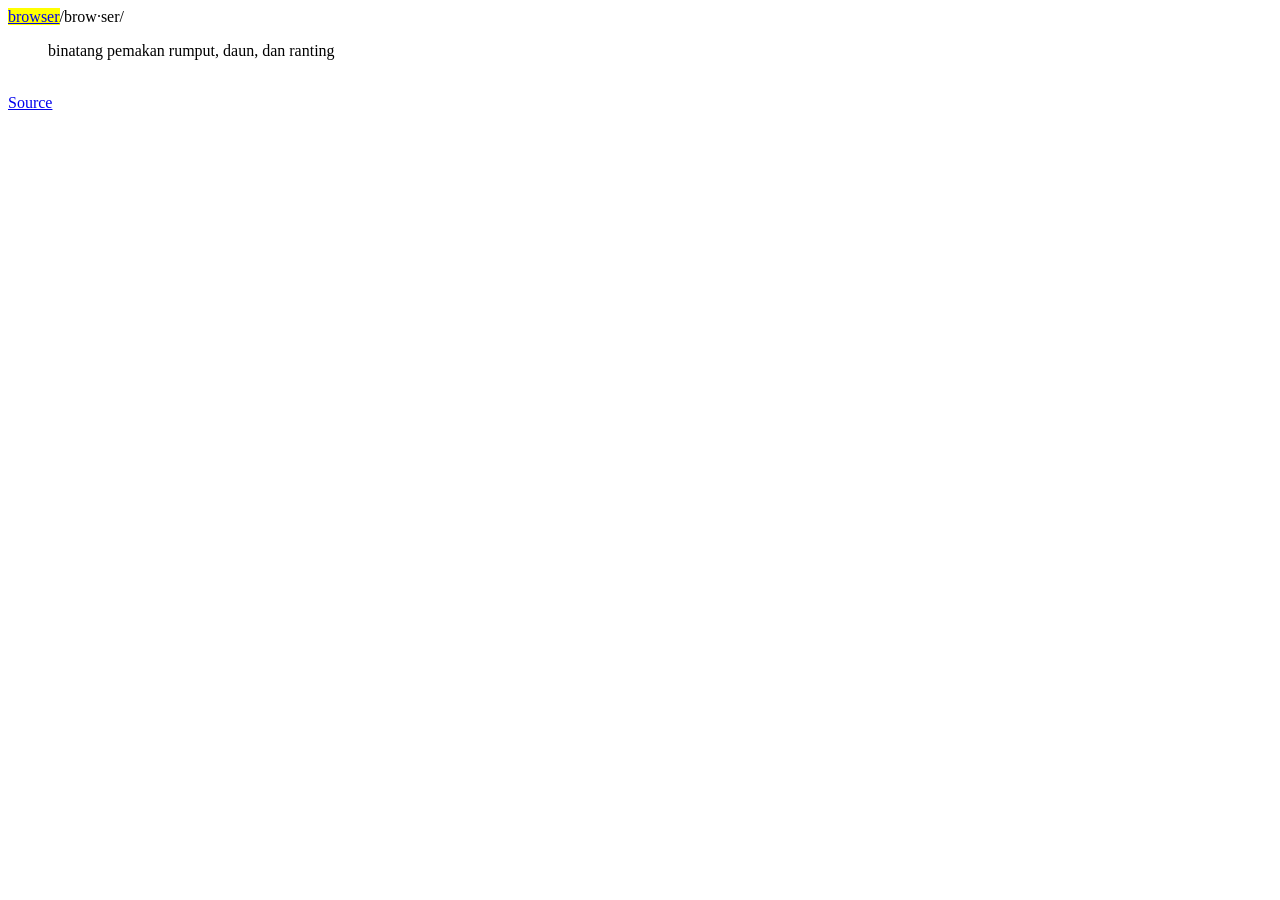
<file: pages/browser.html>
<!DOCTYPE html>
<html lang="en">
<head>
    <meta charset="UTF-8">
    <meta name="viewport" content="width=device-width, initial-scale=1.0">
    <title>Arti Kata: Browser</title>
</head>
<body>
    <!-- attribute blockquote 'cite' digunakan untuk menambahkan referensi link dari kalimat yang di quote -->
     <!-- attribute a 'href' digunakan untuk menentukan link akan dibuka, untuk _self akan membuka di halaman dimana url tersebut diklik -->
    <mark><a href="https://kbbi.web.id/browser" target="_self">browser</a></mark><span>/brow·ser/</span> <blockquote cite="https://kbbi.web.id/browser">binatang pemakan rumput, daun, dan ranting</blockquote>

    <br>
    
    <a href="https://kbbi.web.id/browser" target="_blank">Source</a>
</body>
</html>
</file>
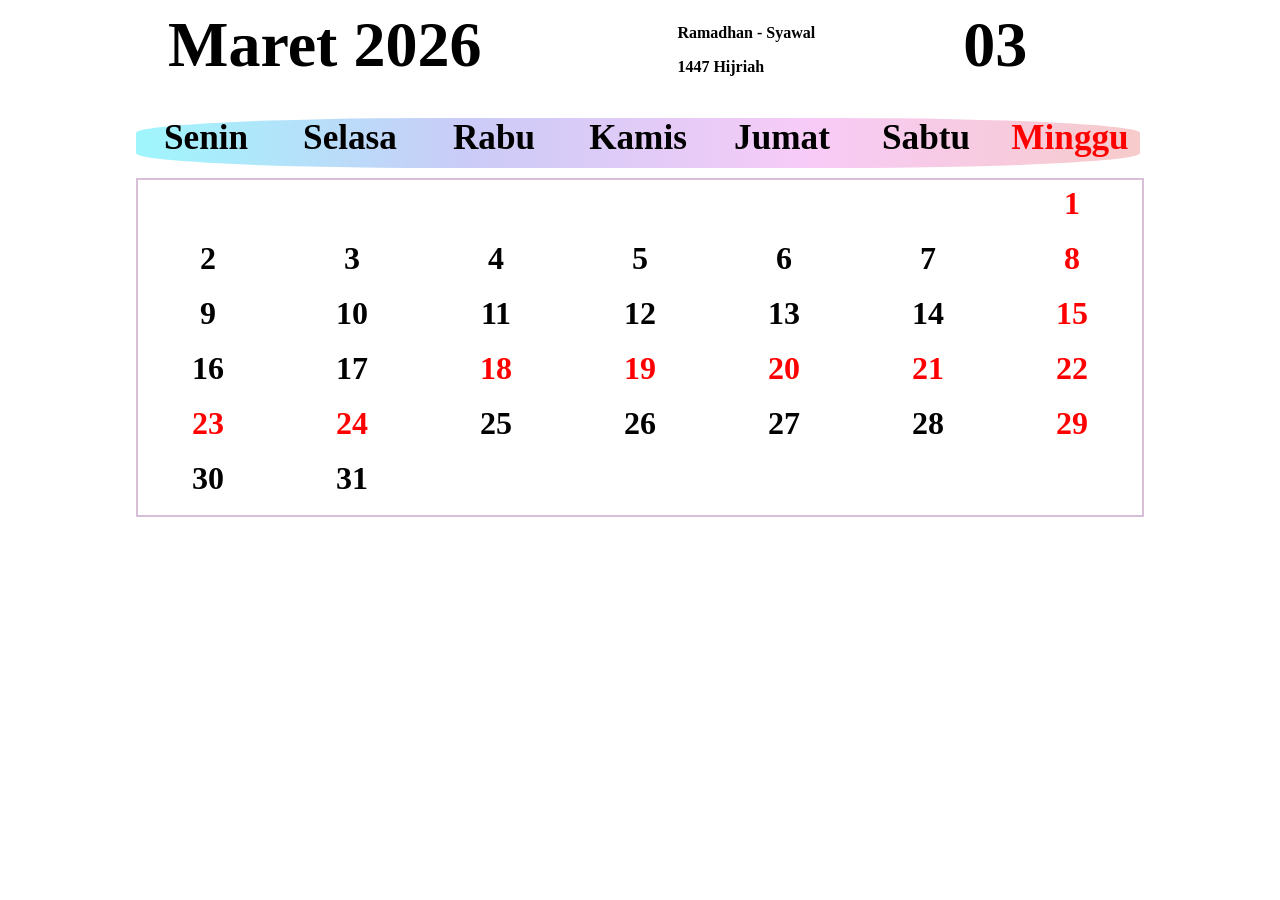
<file: pages/calendar.html>
<!DOCTYPE html>
<html lang="en">
<head>
    <meta charset="UTF-8">
    <meta name="viewport" content="width=device-width, initial-scale=1.0">
    <title>Kalender Mei 2026</title>

    <style>
        .container {
            display: block;
            width: fit-content;
            margin: 0 auto;
            font-weight: bold;
        }
        .date {
            border: 2px solid thistle;
        }
        .day, .month, .box {
            margin-bottom: 10px;
            display: block; /* mengembalikan fungsi div ke block supaya bisa di bungkus, karena sebelumnya kena inline-block */
            width: fit-content;
        }
        .day {
            background-image: linear-gradient(to right, #9ff6fc, #cbcbf7, #f7cbf7, #f7cbcb);
            border-radius: 30%;
        }
        .month {
            padding-left: 2em;
        }
        .header {
            /* border: 5px solid black; */
            height: 100px;
            display: inline-block;
            vertical-align: top;
        }
        .box {
            margin-block: 5px;
        }
        .content {
            /* border: 5px solid black; */
            height: 50px;
            width: 140px;
            display: inline-block;
            vertical-align: top; /* perlu pake ini untuk benerin konten kosong ketika pake display: inline-block */
            font-size: 2rem;
            text-align: center;
        }
        .day-text {
            font-size: 2.2rem;
        }
        .march {
            font-size: 4rem;
        }
        .march-text {
            padding-right: 12em;
        }
        .ramadhan {
            padding-right: 9em;
        }
        p {
            font-weight: bold;
        }
        .holiday {
            color: red;
        }
    </style>
</head>

<body>
    <div class="container">
        <div class="month">
            <div class="header march-text">
                <span class="march">Maret 2026</span>
            </div>
            <div class="header ramadhan">
                <p>Ramadhan - Syawal</p>
                <p>1447 Hijriah</p>
            </div>
            <div class="header march">03</div>
        </div>
        <div class="day">
            <div class="content day-text">Senin</div>
            <div class="content day-text">Selasa</div>
            <div class="content day-text">Rabu</div>
            <div class="content day-text">Kamis</div>
            <div class="content day-text">Jumat</div>
            <div class="content day-text">Sabtu</div>
            <div class="content day-text holiday">Minggu</div>
        </div>
        <div class="date">
            <div class="box">
                <div class="content"></div>
                <div class="content"></div>
                <div class="content"></div>
                <div class="content"></div>
                <div class="content"></div>
                <div class="content"></div>
                <div class="content holiday">1</div>
            </div>
            <div class="box">
                <div class="content">2</div>
                <div class="content">3</div>
                <div class="content">4</div>
                <div class="content">5</div>
                <div class="content">6</div>
                <div class="content">7</div>
                <div class="content holiday">8</div>
            </div>
            <div class="box">
                <div class="content">9</div>
                <div class="content">10</div>
                <div class="content">11</div>
                <div class="content">12</div>
                <div class="content">13</div>
                <div class="content">14</div>
                <div class="content holiday">15</div>
            </div>
            <div class="box">
                <div class="content">16</div>
                <div class="content">17</div>
                <div class="content holiday">18</div>
                <div class="content holiday">19</div>
                <div class="content holiday">20</div>
                <div class="content holiday">21</div>
                <div class="content holiday">22</div>
            </div>
            <div class="box">
                <div class="content holiday">23</div>
                <div class="content holiday">24</div>
                <div class="content">25</div>
                <div class="content">26</div>
                <div class="content">27</div>
                <div class="content">28</div>
                <div class="content holiday">29</div>
            </div>
            <div class="box">
                <div class="content">30</div>
                <div class="content">31</div>
                <div class="content"></div>
                <div class="content"></div>
                <div class="content"></div>
                <div class="content"></div>
                <div class="content holiday"></div>
            </div>
        </div>
    </div>
</body>
</html>
</file>
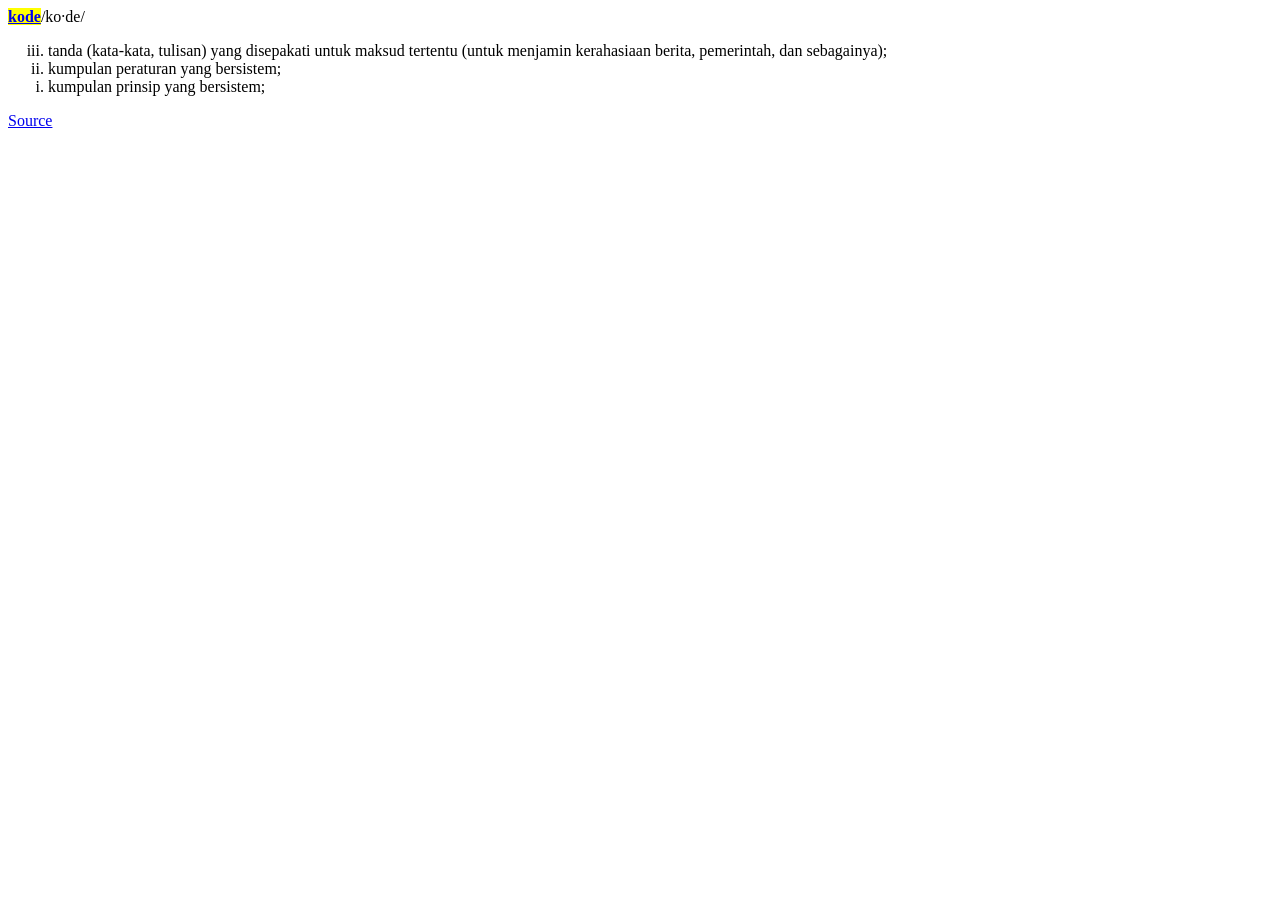
<file: pages/kode.html>
<!DOCTYPE html>
<html lang="en">
<head>
    <meta charset="UTF-8">
    <meta name="viewport" content="width=device-width, initial-scale=1.0">
    <title>Arti Kata: Kode</title>
</head>
<body>
    <b><mark><a href="https://kbbi.web.id/kode" target="_blank">kode</a></mark></b><span>/ko·de/</span>
    
    <!-- attribute ol 'reversed' digunakan untuk membalikan urutan -->
     <!-- attribute ol 'type' digunakan untuk mengubah tipe penomoran list. tersedia bentuk alfabet (a, A), romawi (i, I), dan default bentuk angka (1) -->
    <ol reversed type="i">
        <li>tanda (kata-kata, tulisan) yang disepakati untuk maksud tertentu (untuk menjamin kerahasiaan berita, pemerintah, dan sebagainya);</li>
        <li>kumpulan peraturan yang bersistem;</li>
        <li>kumpulan prinsip yang bersistem;</li>
    </ol>

    <a href="https://kbbi.web.id/kode" target="_blank">Source</a>
</body>
</html>
</file>
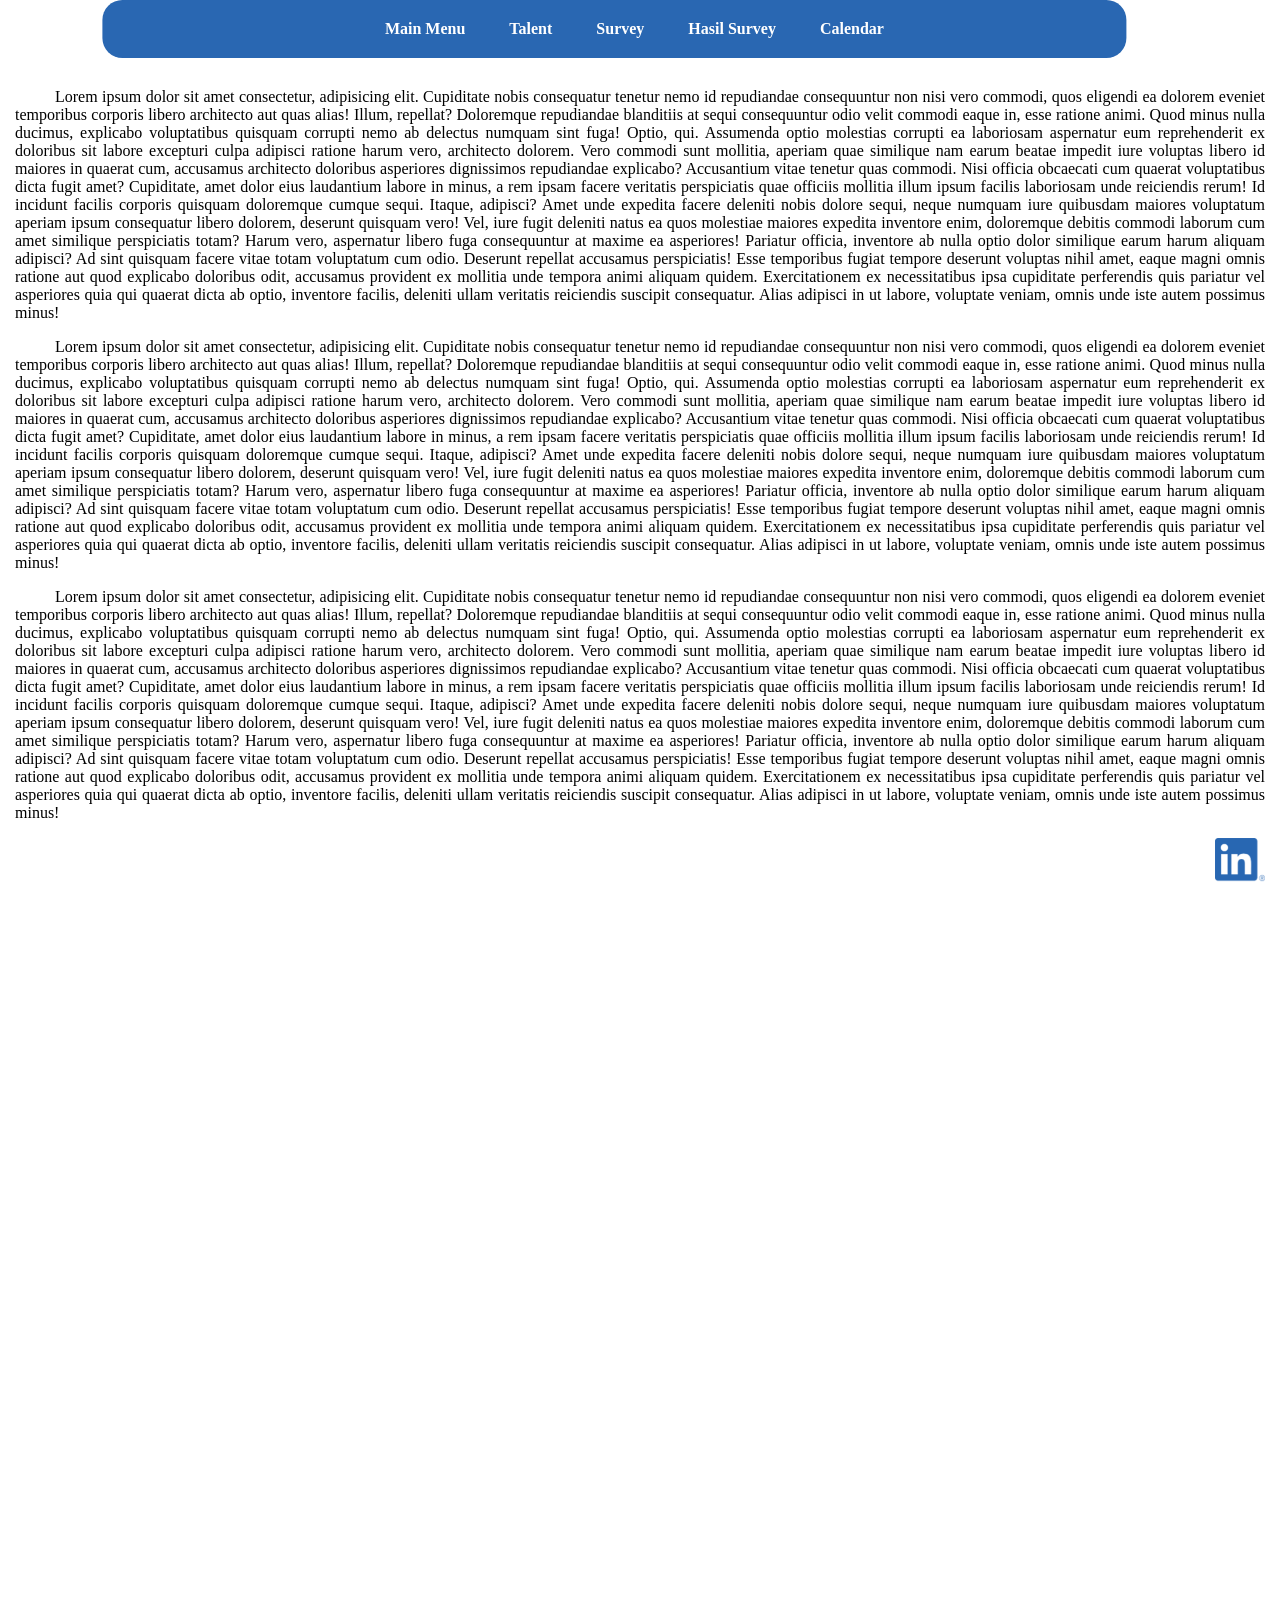
<file: pages/linkedin.html>
<!DOCTYPE html>
<html lang="en">
<head>
    <meta charset="UTF-8">
    <meta name="viewport" content="width=device-width, initial-scale=1.0">
    <title>Minitask 3 - Linkedin</title>

    <link rel="stylesheet" href="../styles/linkedin.css">
</head>
<body>
    <header>
        <nav>
            <ul>
                <li><a href="../index.html">Main Menu</a></li>
                <li><a href="./talents.html">Talent</a></li>
                <li><a href="./survey.html">Survey</a></li>
                <li><a href="./tableSurvey.html">Hasil Survey</a></li>
                <li><a href="./calendar.html">Calendar</a></li>
            </ul>
        </nav>
    </header>
    <main>
        <article>
            <p>Lorem ipsum dolor sit amet consectetur, adipisicing elit. Cupiditate nobis consequatur tenetur nemo id repudiandae consequuntur non nisi vero commodi, quos eligendi ea dolorem eveniet temporibus corporis libero architecto aut quas alias! Illum, repellat? Doloremque repudiandae blanditiis at sequi consequuntur odio velit commodi eaque in, esse ratione animi. Quod minus nulla ducimus, explicabo voluptatibus quisquam corrupti nemo ab delectus numquam sint fuga! Optio, qui. Assumenda optio molestias corrupti ea laboriosam aspernatur eum reprehenderit ex doloribus sit labore excepturi culpa adipisci ratione harum vero, architecto dolorem. Vero commodi sunt mollitia, aperiam quae similique nam earum beatae impedit iure voluptas libero id maiores in quaerat cum, accusamus architecto doloribus asperiores dignissimos repudiandae explicabo? Accusantium vitae tenetur quas commodi. Nisi officia obcaecati cum quaerat voluptatibus dicta fugit amet? Cupiditate, amet dolor eius laudantium labore in minus, a rem ipsam facere veritatis perspiciatis quae officiis mollitia illum ipsum facilis laboriosam unde reiciendis rerum! Id incidunt facilis corporis quisquam doloremque cumque sequi. Itaque, adipisci? Amet unde expedita facere deleniti nobis dolore sequi, neque numquam iure quibusdam maiores voluptatum aperiam ipsum consequatur libero dolorem, deserunt quisquam vero! Vel, iure fugit deleniti natus ea quos molestiae maiores expedita inventore enim, doloremque debitis commodi laborum cum amet similique perspiciatis totam? Harum vero, aspernatur libero fuga consequuntur at maxime ea asperiores! Pariatur officia, inventore ab nulla optio dolor similique earum harum aliquam adipisci? Ad sint quisquam facere vitae totam voluptatum cum odio. Deserunt repellat accusamus perspiciatis! Esse temporibus fugiat tempore deserunt voluptas nihil amet, eaque magni omnis ratione aut quod explicabo doloribus odit, accusamus provident ex mollitia unde tempora animi aliquam quidem. Exercitationem ex necessitatibus ipsa cupiditate perferendis quis pariatur vel asperiores quia qui quaerat dicta ab optio, inventore facilis, deleniti ullam veritatis reiciendis suscipit consequatur. Alias adipisci in ut labore, voluptate veniam, omnis unde iste autem possimus minus!</p>
            <p>Lorem ipsum dolor sit amet consectetur, adipisicing elit. Cupiditate nobis consequatur tenetur nemo id repudiandae consequuntur non nisi vero commodi, quos eligendi ea dolorem eveniet temporibus corporis libero architecto aut quas alias! Illum, repellat? Doloremque repudiandae blanditiis at sequi consequuntur odio velit commodi eaque in, esse ratione animi. Quod minus nulla ducimus, explicabo voluptatibus quisquam corrupti nemo ab delectus numquam sint fuga! Optio, qui. Assumenda optio molestias corrupti ea laboriosam aspernatur eum reprehenderit ex doloribus sit labore excepturi culpa adipisci ratione harum vero, architecto dolorem. Vero commodi sunt mollitia, aperiam quae similique nam earum beatae impedit iure voluptas libero id maiores in quaerat cum, accusamus architecto doloribus asperiores dignissimos repudiandae explicabo? Accusantium vitae tenetur quas commodi. Nisi officia obcaecati cum quaerat voluptatibus dicta fugit amet? Cupiditate, amet dolor eius laudantium labore in minus, a rem ipsam facere veritatis perspiciatis quae officiis mollitia illum ipsum facilis laboriosam unde reiciendis rerum! Id incidunt facilis corporis quisquam doloremque cumque sequi. Itaque, adipisci? Amet unde expedita facere deleniti nobis dolore sequi, neque numquam iure quibusdam maiores voluptatum aperiam ipsum consequatur libero dolorem, deserunt quisquam vero! Vel, iure fugit deleniti natus ea quos molestiae maiores expedita inventore enim, doloremque debitis commodi laborum cum amet similique perspiciatis totam? Harum vero, aspernatur libero fuga consequuntur at maxime ea asperiores! Pariatur officia, inventore ab nulla optio dolor similique earum harum aliquam adipisci? Ad sint quisquam facere vitae totam voluptatum cum odio. Deserunt repellat accusamus perspiciatis! Esse temporibus fugiat tempore deserunt voluptas nihil amet, eaque magni omnis ratione aut quod explicabo doloribus odit, accusamus provident ex mollitia unde tempora animi aliquam quidem. Exercitationem ex necessitatibus ipsa cupiditate perferendis quis pariatur vel asperiores quia qui quaerat dicta ab optio, inventore facilis, deleniti ullam veritatis reiciendis suscipit consequatur. Alias adipisci in ut labore, voluptate veniam, omnis unde iste autem possimus minus!</p>
            <p>Lorem ipsum dolor sit amet consectetur, adipisicing elit. Cupiditate nobis consequatur tenetur nemo id repudiandae consequuntur non nisi vero commodi, quos eligendi ea dolorem eveniet temporibus corporis libero architecto aut quas alias! Illum, repellat? Doloremque repudiandae blanditiis at sequi consequuntur odio velit commodi eaque in, esse ratione animi. Quod minus nulla ducimus, explicabo voluptatibus quisquam corrupti nemo ab delectus numquam sint fuga! Optio, qui. Assumenda optio molestias corrupti ea laboriosam aspernatur eum reprehenderit ex doloribus sit labore excepturi culpa adipisci ratione harum vero, architecto dolorem. Vero commodi sunt mollitia, aperiam quae similique nam earum beatae impedit iure voluptas libero id maiores in quaerat cum, accusamus architecto doloribus asperiores dignissimos repudiandae explicabo? Accusantium vitae tenetur quas commodi. Nisi officia obcaecati cum quaerat voluptatibus dicta fugit amet? Cupiditate, amet dolor eius laudantium labore in minus, a rem ipsam facere veritatis perspiciatis quae officiis mollitia illum ipsum facilis laboriosam unde reiciendis rerum! Id incidunt facilis corporis quisquam doloremque cumque sequi. Itaque, adipisci? Amet unde expedita facere deleniti nobis dolore sequi, neque numquam iure quibusdam maiores voluptatum aperiam ipsum consequatur libero dolorem, deserunt quisquam vero! Vel, iure fugit deleniti natus ea quos molestiae maiores expedita inventore enim, doloremque debitis commodi laborum cum amet similique perspiciatis totam? Harum vero, aspernatur libero fuga consequuntur at maxime ea asperiores! Pariatur officia, inventore ab nulla optio dolor similique earum harum aliquam adipisci? Ad sint quisquam facere vitae totam voluptatum cum odio. Deserunt repellat accusamus perspiciatis! Esse temporibus fugiat tempore deserunt voluptas nihil amet, eaque magni omnis ratione aut quod explicabo doloribus odit, accusamus provident ex mollitia unde tempora animi aliquam quidem. Exercitationem ex necessitatibus ipsa cupiditate perferendis quis pariatur vel asperiores quia qui quaerat dicta ab optio, inventore facilis, deleniti ullam veritatis reiciendis suscipit consequatur. Alias adipisci in ut labore, voluptate veniam, omnis unde iste autem possimus minus!</p>
        </article>

        <div class="floating-button">
            <a href="https://www.linkedin.com/in/angga-vb/" target="_blank">
                <img src="../assets/images/linkedin.png" alt="logo linkedin">
            </a>
        </div>
    </main>
</body>
</html>
</file>
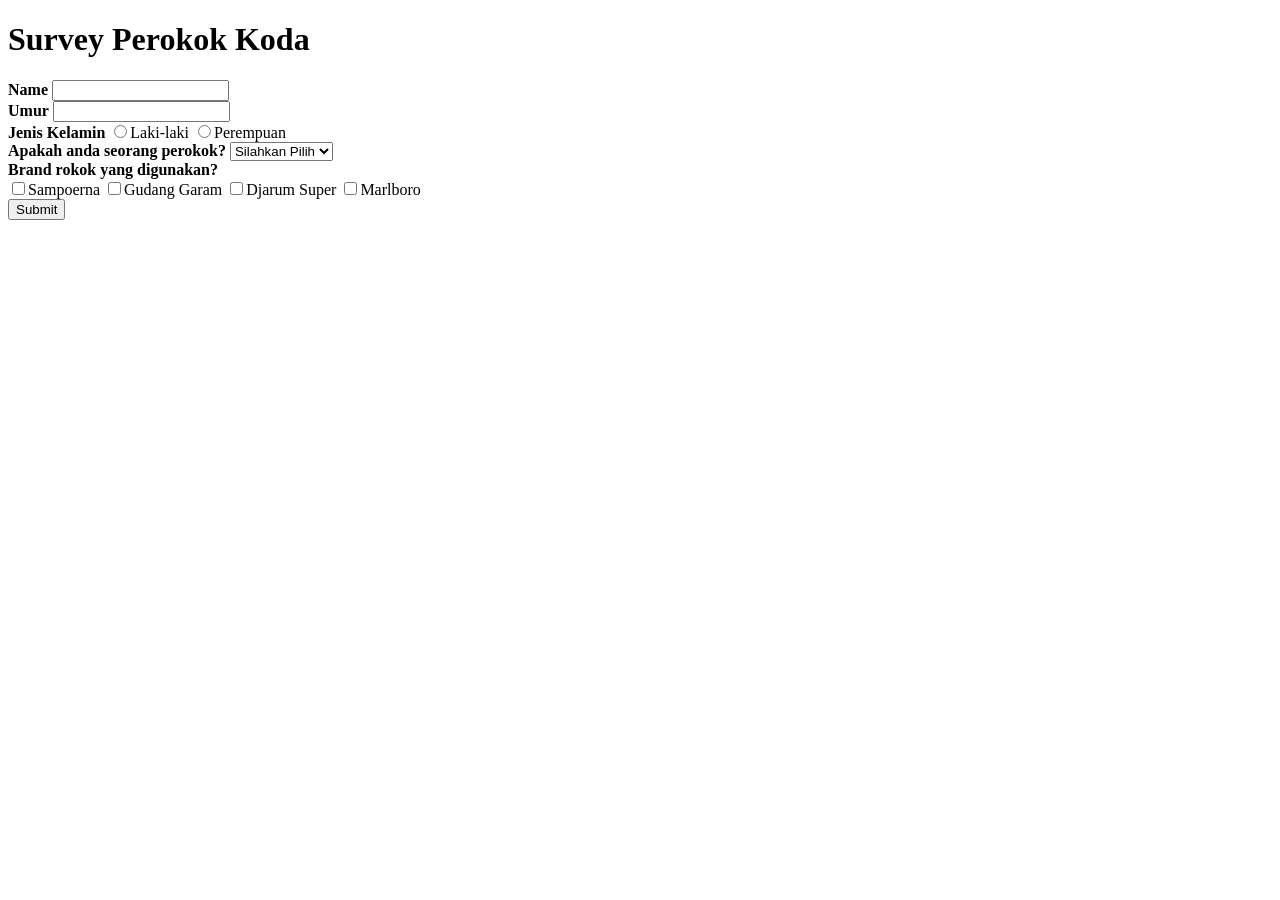
<file: pages/survey.html>
<!DOCTYPE html>
<html lang="en">
<head>
    <meta charset="UTF-8">
    <meta name="viewport" content="width=device-width, initial-scale=1.0">
    <title>Form Survey Perokok</title>
</head>
<body>
    <form>
        <h1>Survey Perokok Koda</h1>
        <div>
            <label for="name"><b>Name</b></label>
            <input type="text" name="name" id="name">
        </div>
        <div>
            <label for="age"><b>Umur</b></label>
            <input type="number" name="age" id="age">
        </div>
        <div>
            <label><b>Jenis Kelamin</b></label>
            <input type="radio" name="gender" id="L"><label for="L">Laki-laki</label>
            <input type="radio" name="gender" id="P"><label for="P">Perempuan</label>
        </div>
        <div>
            <label for="is-smoker"><b>Apakah anda seorang perokok?</b></label>
            <select name="smoker" id="is-smoker">
                <option value="false" disabled selected>Silahkan Pilih</option>
                <option value="yes">Yes</option>
                <option value="no">No</option>
            </select>
        </div>
        <div>
            <label><b>Brand rokok yang digunakan?</b></label>
            <br>
            <input type="checkbox" name="cigarette" id="sampoerna"><label for="sampoerna">Sampoerna</label>
            <input type="checkbox" name="cigarette" id="gg"><label for="gg">Gudang Garam</label>
            <input type="checkbox" name="cigarette" id="djarum"><label for="djarum">Djarum Super</label>
            <input type="checkbox" name="cigarette" id="marlboro"><label for="marlboro">Marlboro</label>
        </div>
        <div>
            <button type="submit">Submit</button>
        </div>
    </form>
</body>
</html>
</file>
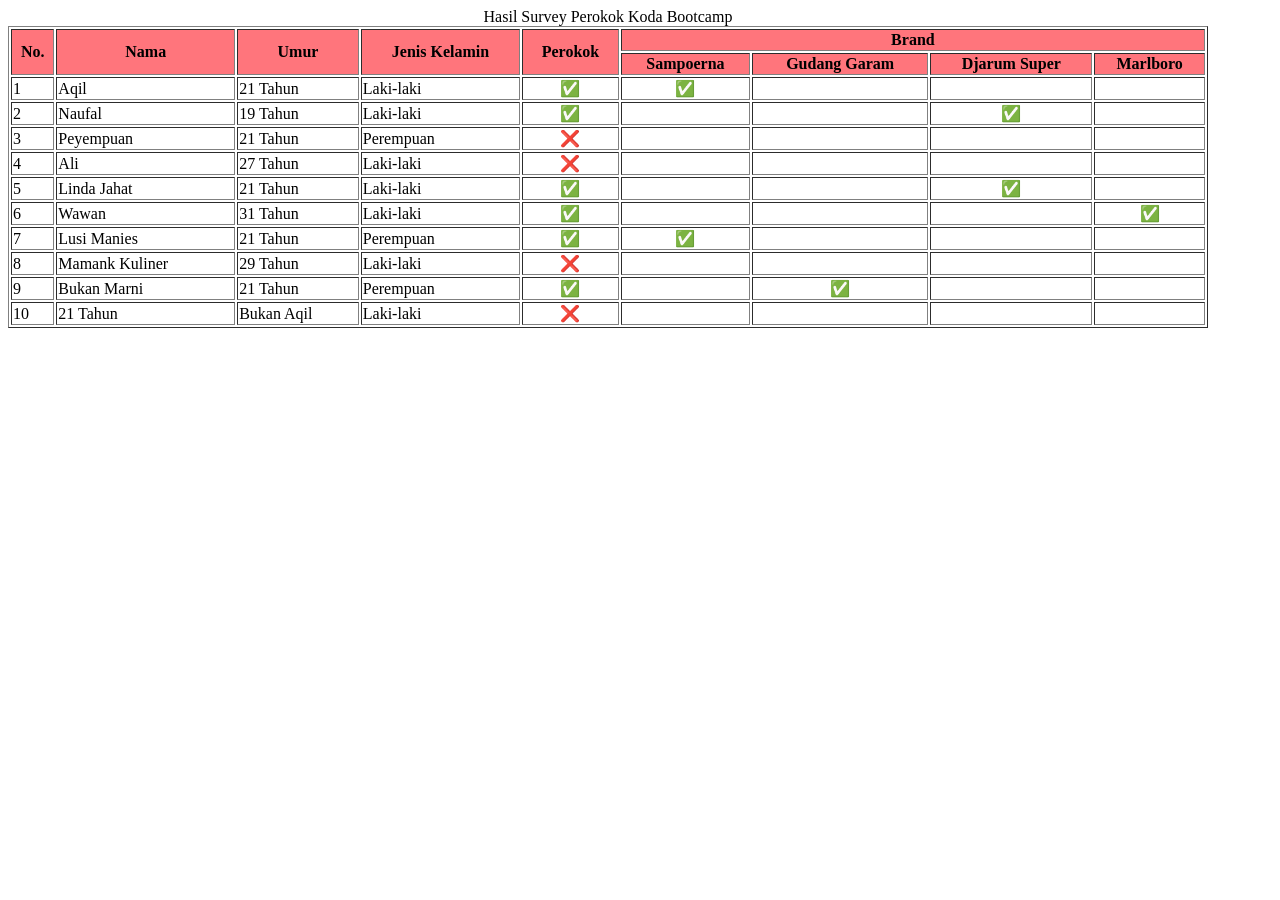
<file: pages/tableSurvey.html>
<!DOCTYPE html>
<html lang="en">
<head>
    <meta charset="UTF-8">
    <meta name="viewport" content="width=device-width, initial-scale=1.0">
    <title>Tabel Hasil Survey Perokok Koda</title>
</head>
<body>
    <table border="1" width="1200">
        <caption>Hasil Survey Perokok Koda Bootcamp</caption>
        <thead style="background-color: #ff757c;">
            <tr>
                <th rowspan="2" scope="col">No.</th>
                <th rowspan="2" scope="col">Nama</th>
                <th rowspan="2" scope="col">Umur</th>
                <th rowspan="2" scope="col">Jenis Kelamin</th>
                <th rowspan="2" scope="col">Perokok</th>
                <th colspan="4" scope="colgroup">Brand</th>
            </tr>
            <tr>
                <th scope="col">Sampoerna</th>
                <th scope="col">Gudang Garam</th>
                <th scope="col">Djarum Super</th>
                <th scope="col">Marlboro</th>
            </tr>
        </thead>
        <tbody>
            <tr>
                <td>1</td>
                <td>Aqil</td>
                <td>21 Tahun</td>
                <td>Laki-laki</td>
                <td align="center">✅</td>
                <td align="center">✅</td>
                <td align="center"></td>
                <td align="center"></td>
                <td align="center"></td>
            </tr>
            <tr>
                <td>2</td>
                <td>Naufal</td>
                <td>19 Tahun</td>
                <td>Laki-laki</td>
                <td align="center">✅</td>
                <td align="center"></td>
                <td align="center"></td>
                <td align="center">✅</td>
                <td align="center"></td>
            </tr>
            <tr>
                <td>3</td>
                <td>Peyempuan</td>
                <td>21 Tahun</td>
                <td>Perempuan</td>
                <td align="center">❌</td>
                <td align="center"></td>
                <td align="center"></td>
                <td align="center"></td>
                <td align="center"></td>
            </tr>
            <tr>
                <td>4</td>
                <td>Ali</td>
                <td>27 Tahun</td>
                <td>Laki-laki</td>
                <td align="center">❌</td>
                <td align="center"></td>
                <td align="center"></td>
                <td align="center"></td>
                <td align="center"></td>
            </tr>
            <tr>
                <td>5</td>
                <td>Linda Jahat</td>
                <td>21 Tahun</td>
                <td>Laki-laki</td>
                <td align="center">✅</td>
                <td align="center"></td>
                <td align="center"></td>
                <td align="center">✅</td>
                <td align="center"></td>
            </tr>
            <tr>
                <td>6</td>
                <td>Wawan</td>
                <td>31 Tahun</td>
                <td>Laki-laki</td>
                <td align="center">✅</td>
                <td align="center"></td>
                <td align="center"></td>
                <td align="center"></td>
                <td align="center">✅</td>
            </tr>
            <tr>
                <td>7</td>
                <td>Lusi Manies</td>
                <td>21 Tahun</td>
                <td>Perempuan</td>
                <td align="center">✅</td>
                <td align="center">✅</td>
                <td align="center"></td>
                <td align="center"></td>
                <td align="center"></td>
            </tr>
            <tr>
                <td>8</td>
                <td>Mamank Kuliner</td>
                <td>29 Tahun</td>
                <td>Laki-laki</td>
                <td align="center">❌</td>
                <td align="center"></td>
                <td align="center"></td>
                <td align="center"></td>
                <td align="center"></td>
            </tr>
            <tr>
                <td>9</td>
                <td>Bukan Marni</td>
                <td>21 Tahun</td>
                <td>Perempuan</td>
                <td align="center">✅</td>
                <td align="center"></td>
                <td align="center">✅</td>
                <td align="center"></td>
                <td align="center"></td>
            </tr>
            <tr>
                <td>10</td>
                <td>21 Tahun</td>
                <td>Bukan Aqil</td>
                <td>Laki-laki</td>
                <td align="center">❌</td>
                <td align="center"></td>
                <td align="center"></td>
                <td align="center"></td>
                <td align="center"></td>
            </tr>
        </tbody>
    </table>
</body>
</html>
</file>
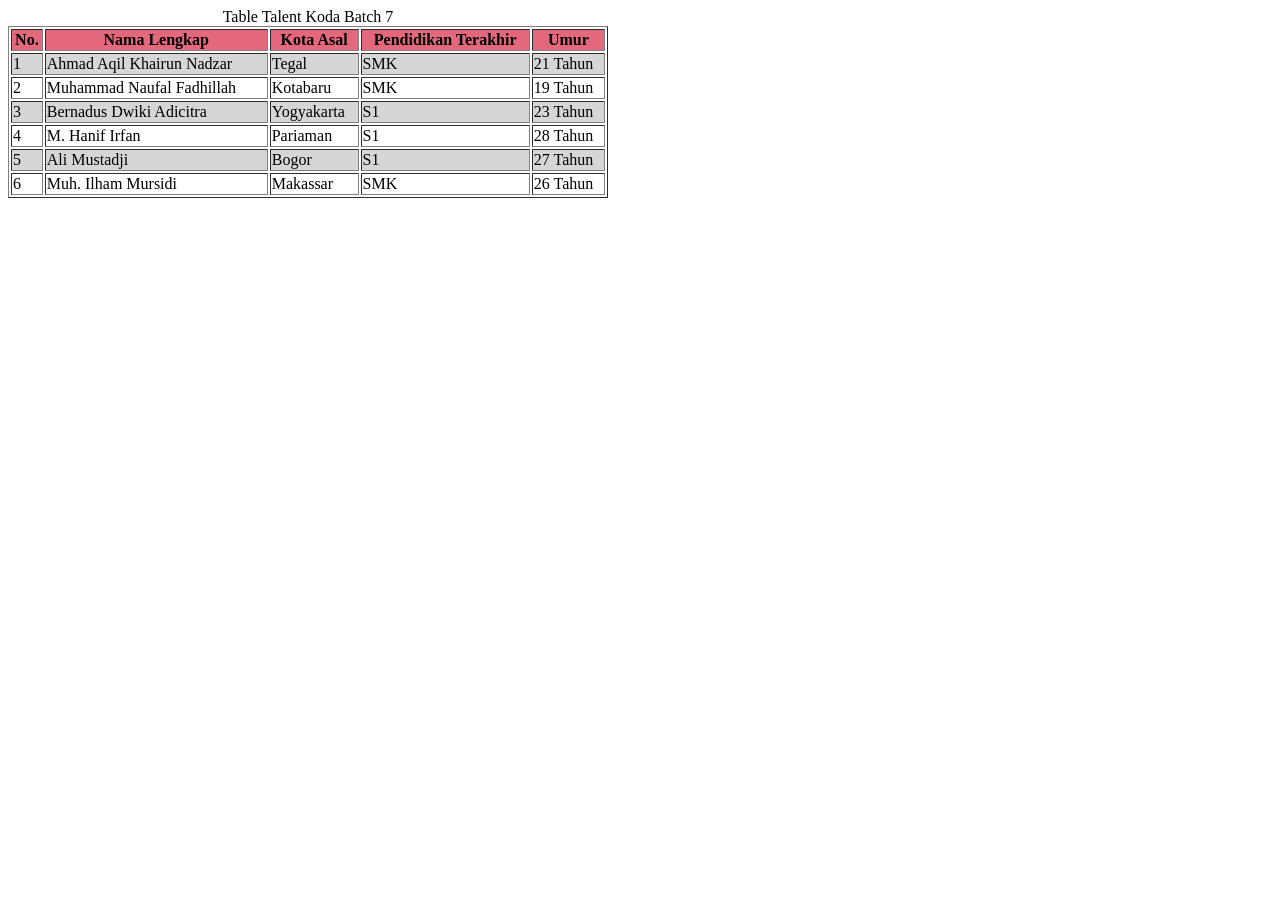
<file: pages/talents.html>
<!DOCTYPE html>
<html lang="en">
<head>
    <meta charset="UTF-8">
    <meta name="viewport" content="width=device-width, initial-scale=1.0">
    <title>Talents</title>
</head>
<body>
    <table border="1" width="600">
        <caption>Table Talent Koda Batch 7</caption>
        <thead style="background-color: #e3687b;">
            <tr>
                <th scope="col">No.</th>
                <th scope="col">Nama Lengkap</th>
                <th scope="col">Kota Asal</th>
                <th scope="col">Pendidikan Terakhir</th>
                <th scope="col">Umur</th>
            </tr>
        </thead>
        <tbody>
            <tr style="background-color: #d6d6d6;">
                <td>1</td>
                <td>Ahmad Aqil Khairun Nadzar</td>
                <td>Tegal</td>
                <td>SMK</td>
                <td>21 Tahun</td>
            </tr>
            <tr>
                <td>2</td>
                <td>Muhammad Naufal Fadhillah</td>
                <td>Kotabaru</td>
                <td>SMK</td>
                <td>19 Tahun</td>
            </tr>
            <tr style="background-color: #d6d6d6;">
                <td>3</td>
                <td>Bernadus Dwiki Adicitra</td>
                <td>Yogyakarta</td>
                <td>S1</td>
                <td>23 Tahun</td>
            </tr>
            <tr>
                <td>4</td>
                <td>M. Hanif Irfan</td>
                <td>Pariaman</td>
                <td>S1</td>
                <td>28 Tahun</td>
            </tr>
            <tr style="background-color: #d6d6d6;">
                <td>5</td>
                <td>Ali Mustadji</td>
                <td>Bogor</td>
                <td>S1</td>
                <td>27 Tahun</td>
            </tr>
            <tr>
                <td>6</td>
                <td>Muh. Ilham Mursidi</td>
                <td>Makassar</td>
                <td>SMK</td>
                <td>26 Tahun</td>
            </tr>
        </tbody>
    </table>
</body>
</html>
</file>
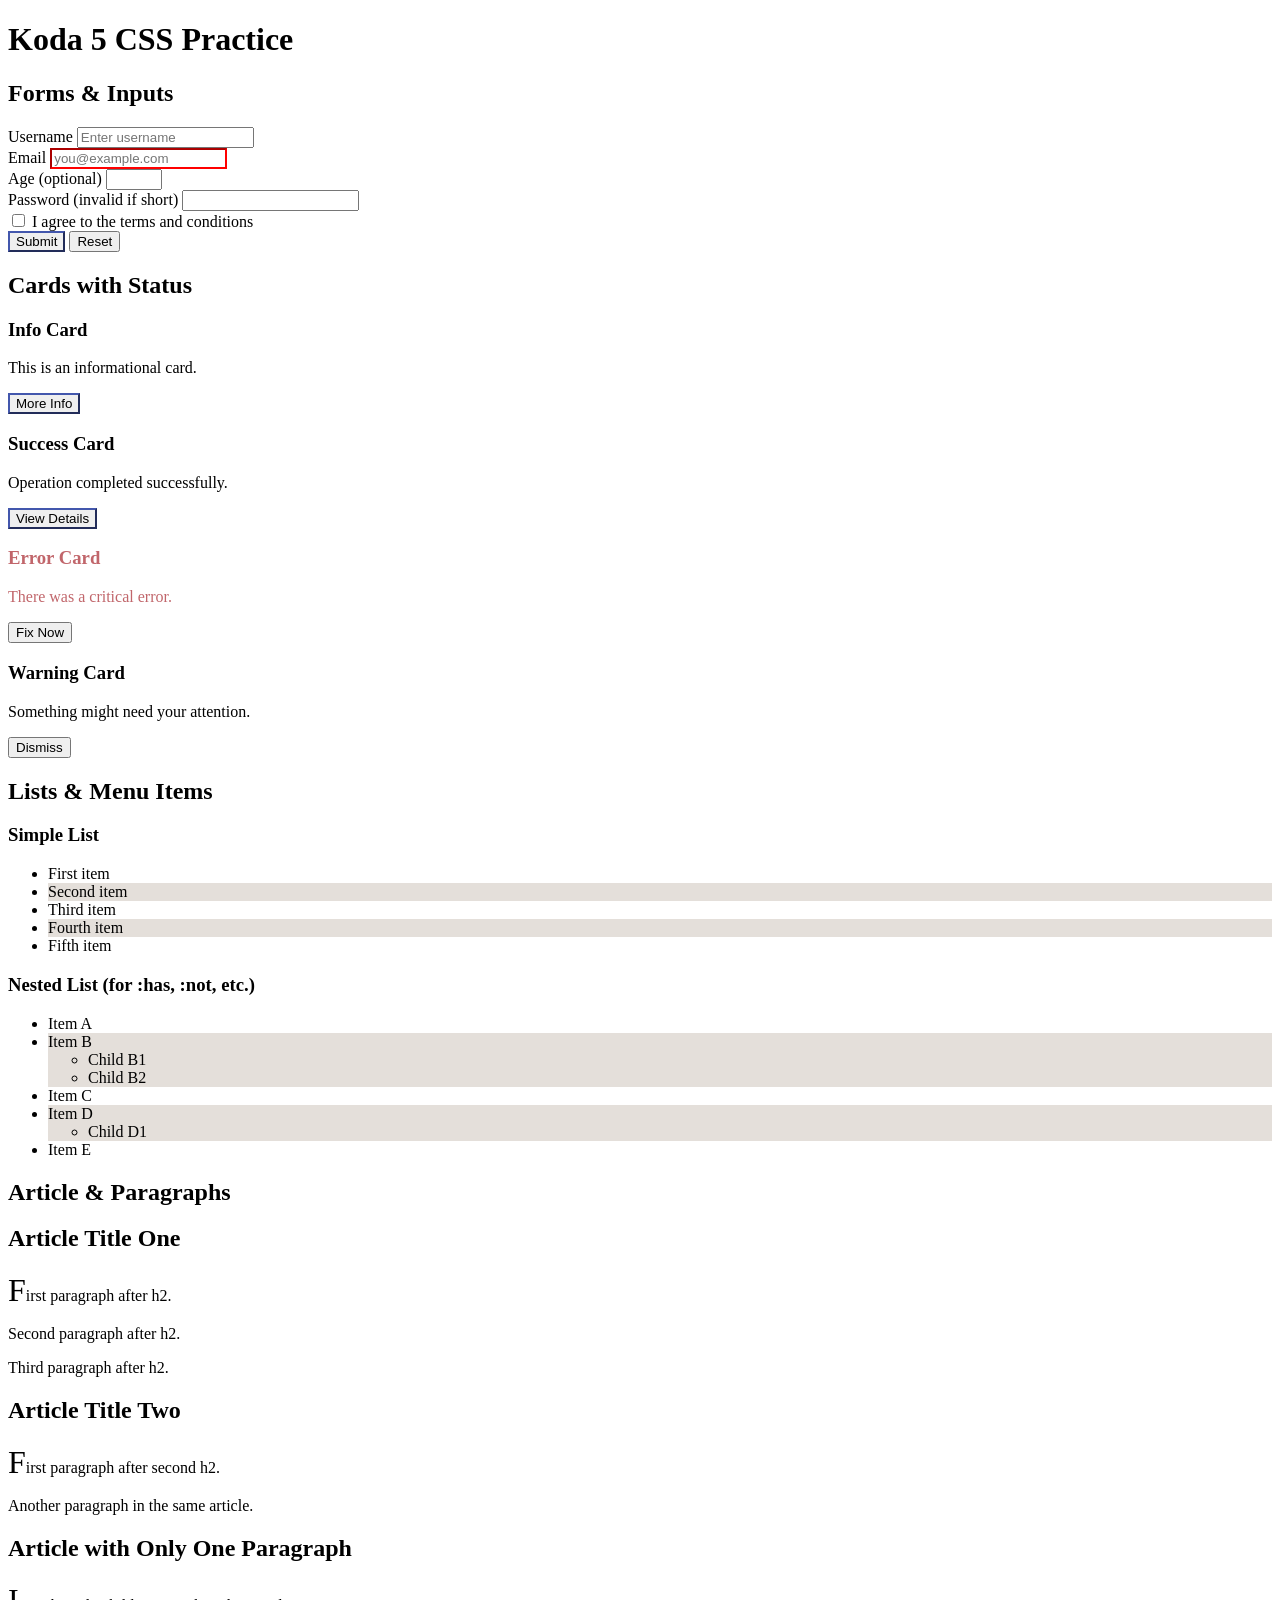
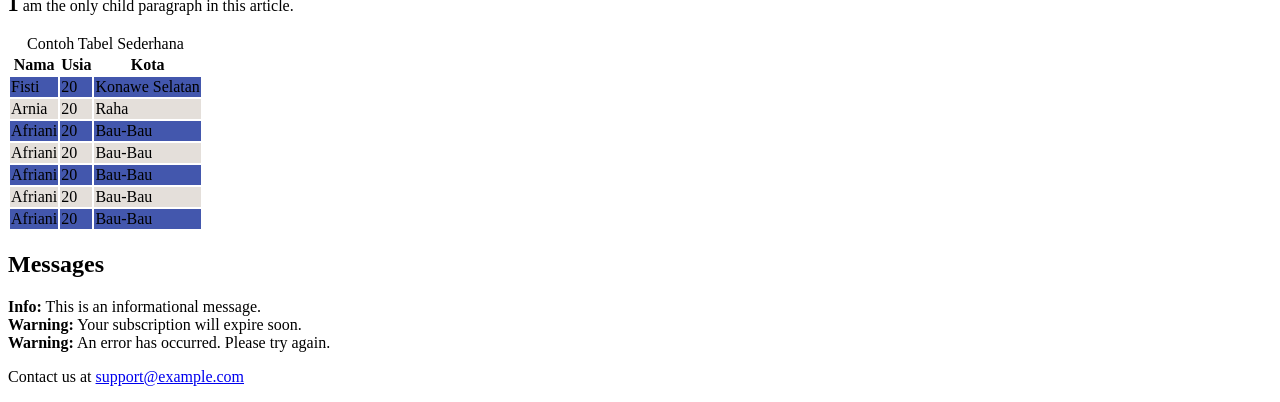
<file: pages/test.html>
<!DOCTYPE html>
<html lang="en">
  <head>
    <meta charset="UTF-8" />
    <title>Koda 5 CSS Practice</title>

    <link rel="stylesheet" href="../styles/test.css">
  </head>
  <body>
    <header>
      <h1>Koda 5 CSS Practice</h1>
    </header>

    <main>
      <section id="forms">
        <h2>Forms & Inputs</h2>

        <form id="signup-form">
          <div class="field-group">
            <label for="username">Username</label>
            <input id="username" name="user-name" type="text" required placeholder="Enter username" />
          </div>

          <div class="field-group">
            <label for="email">Email</label>
            <input id="email" name="user-email" type="email" required placeholder="you@example.com" />
          </div>

          <div class="field-group">
            <label for="age">Age (optional)</label>
            <input id="age" name="user-age" type="number" min="0" max="120" />
          </div>

          <div class="field-group">
            <label for="password">Password (invalid if short)</label>
            <input id="password" name="user-password" type="password" minlength="8" required />
          </div>

          <div class="field-group">
            <label>
              <input type="checkbox" name="terms-checkbox" required />
              I agree to the terms and conditions
            </label>
          </div>

          <button type="submit" class="btn" data-role="primary">Submit</button>
          <button type="reset" class="btn" data-role="secondary">Reset</button>
        </form>
      </section>

      <section id="status-cards">
        <h2>Cards with Status</h2>

        <div class="card-container">
          <article class="card" data-status="info">
            <h3>Info Card</h3>
            <p>This is an informational card.</p>
            <button class="btn card-btn" data-role="primary">More Info</button>
          </article>

          <article class="card active" data-status="success">
            <h3>Success Card</h3>
            <p>Operation completed successfully.</p>
            <button class="btn card-btn" data-role="primary">View Details</button>
          </article>

          <article class="card" data-status="error">
            <h3>Error Card</h3>
            <p>There was a critical error.</p>
            <button class="btn card-btn" data-role="danger">Fix Now</button>
          </article>

          <article class="card" data-status="warning">
            <h3>Warning Card</h3>
            <p>Something might need your attention.</p>
            <button class="btn card-btn" data-role="secondary">Dismiss</button>
          </article>
        </div>
      </section>

      <section id="lists">
        <h2>Lists & Menu Items</h2>

        <h3>Simple List</h3>
        <ul class="simple-list">
          <li>First item</li>
          <li>Second item</li>
          <li>Third item</li>
          <li>Fourth item</li>
          <li>Fifth item</li>
        </ul>

        <h3>Nested List (for :has, :not, etc.)</h3>
        <ul class="nested-list">
          <li>Item A</li>
          <li>
            Item B
            <ul class="sub-list">
              <li>Child B1</li>
              <li>Child B2</li>
            </ul>
          </li>
          <li>Item C</li>
          <li>
            Item D
            <ul class="sub-list">
              <li>Child D1</li>
            </ul>
          </li>
          <li>Item E</li>
        </ul>
      </section>

      <section id="article-section">
        <h2>Article & Paragraphs</h2>

        <article class="post">
          <h2>Article Title One</h2>
          <p>First paragraph after h2.</p>
          <p>Second paragraph after h2.</p>
          <p>Third paragraph after h2.</p>

          <h2>Article Title Two</h2>
          <p>First paragraph after second h2.</p>
          <p>Another paragraph in the same article.</p>
        </article>

        <article class="post">
          <h2>Article with Only One Paragraph</h2>
          <p class="single-paragraph">I am the only child paragraph in this article.</p>
        </article>

        <article class="table">
          <table>
            <caption>
              Contoh Tabel Sederhana
            </caption>
            <thead>
              <tr>
                <th scope="col">Nama</th>
                <th scope="col">Usia</th>
                <th scope="col">Kota</th>
              </tr>
            </thead>
            <tbody>
              <tr>
                <td>Fisti</td>
                <td>20</td>
                <td>Konawe Selatan</td>
              </tr>
              <tr>
                <td>Arnia</td>
                <td>20</td>
                <td>Raha</td>
              </tr>
              <tr>
                <td>Afriani</td>
                <td>20</td>
                <td>Bau-Bau</td>
              </tr>
              <tr>
                <td>Afriani</td>
                <td>20</td>
                <td>Bau-Bau</td>
              </tr>
              <tr>
                <td>Afriani</td>
                <td>20</td>
                <td>Bau-Bau</td>
              </tr>
              <tr>
                <td>Afriani</td>
                <td>20</td>
                <td>Bau-Bau</td>
              </tr>
              <tr>
                <td>Afriani</td>
                <td>20</td>
                <td>Bau-Bau</td>
              </tr>
            </tbody>
          </table>
        </article>
      </section>

      <section id="messages">
        <h2>Messages</h2>

        <div class="message" data-type="info"><strong>Info:</strong> This is an informational message.</div>

        <div class="message" data-type="warning"><strong>Warning:</strong> Your subscription will expire soon.</div>

        <div class="message" data-type="error"><strong>Warning:</strong> An error has occurred. Please try again.</div>
      </section>
    </main>

    <footer id="contact">
      <p>Contact us at <a href="mailto:support@example.com">support@example.com</a></p>
    </footer>
  </body>
</html>
</file>
<file: styles/linkedin.css>
body {
    height: 200vh;
    /* border: 2px solid black; */
    margin: 0;
    padding: 0;
}

header {
    position: sticky;
    top: 0;
}

nav {
    /* border: 2px solid black; */
    text-align: center;
    background: #2967b2;
    width: 80vw;
    transform: translateX(10%);
    border-radius: 20px;
}

ul {
    margin-block: 0;
}

li {
    display: inline-block;
    padding: 20px;
    font-weight: bold;
}

li > a {
    color: white;
    text-decoration: none;
}

article {
    margin-top: 30px;
    padding-inline: 15px;
    text-align: justify;
    text-indent: 40px;
}

.floating-button {
    position: fixed;
    bottom: 15px;
    right: 15px;
}

img {
    width: 50px;
}
</file>
<file: styles/test.css>
:root {
    --bg-primary: #4357AD;
    --bg-secondary: #E4DFDA;
}

input[type="email"] {
    border-color: red;
}

button[data-role="primary"] {
    border-color: var(--bg-primary);
}

[data-status="error"] {
    color: #C1666B;
}

table > tbody > tr:nth-child(odd) {
    background-color: var(--bg-primary);
}

table > tbody > tr:nth-child(even) {
    background-color: var(--bg-secondary);
}

li:nth-child(even) {
    background-color: var(--bg-secondary);
}

.btn:hover {
    cursor: pointer;
}

article h2 + p::first-letter {
    font-size: 2rem;
}
</file>
